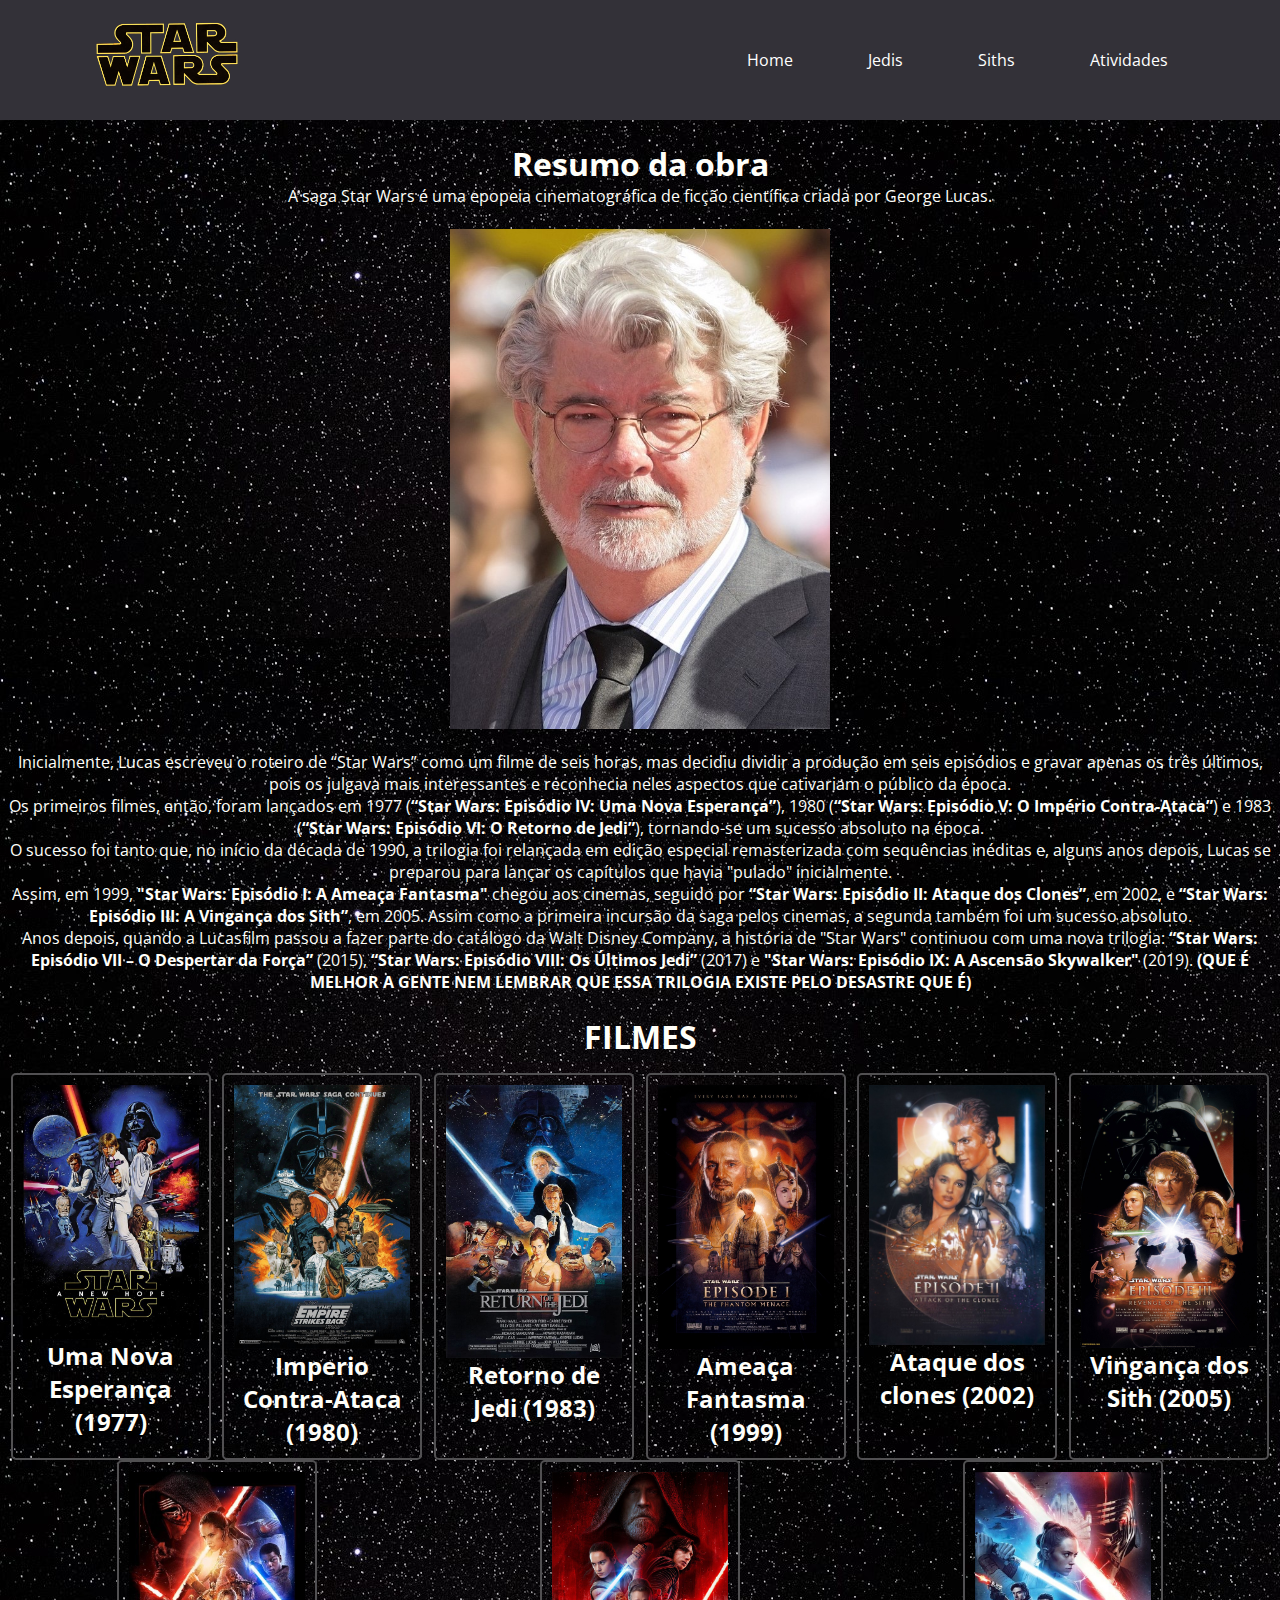
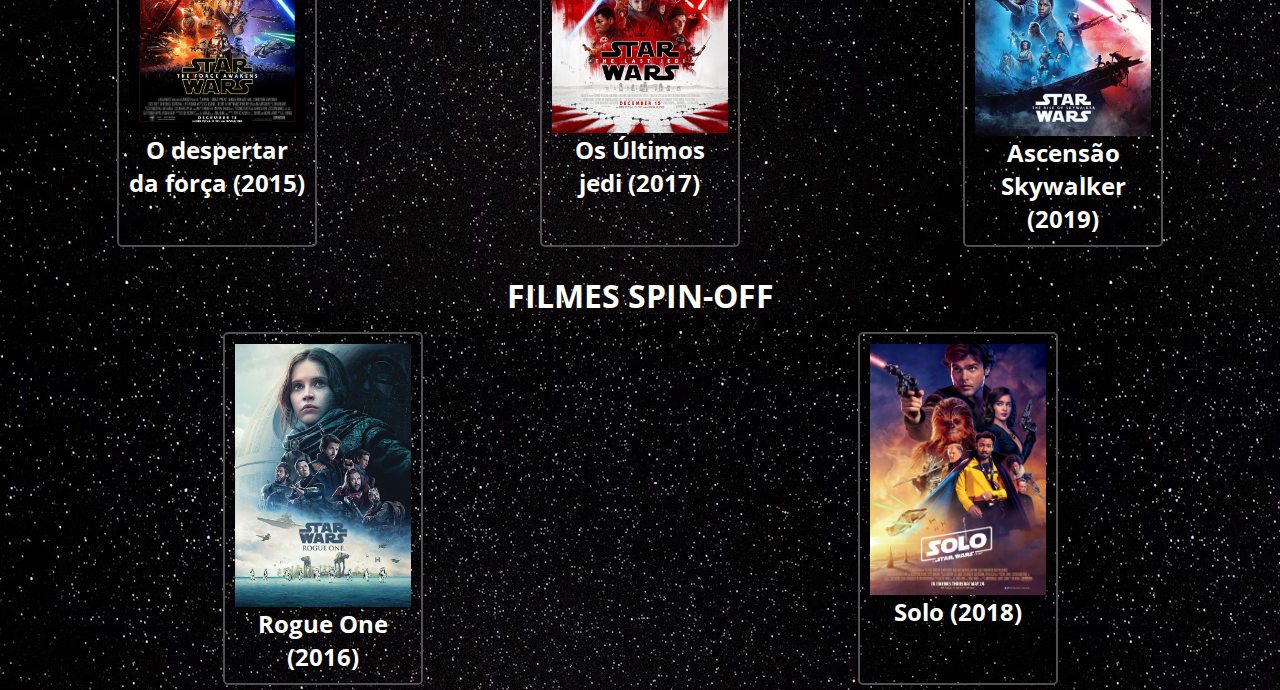
<file: index.html>
<!DOCTYPE html>
<html lang="pt">
    <head>
        <!--Cabeçalho, onde ficam as configurações da pagina-->
        <meta charset="UTF-8">
        <meta name="viewport" content="width=device-width, initial-scale=1.0">
        <link rel="stylesheet" href="style.css">
        <title>Star Wars</title>

        <link rel="shortcurt icon" href="../Web ifba/imagens/favicon.ico" type="imagens/favicon.ico">
    </head>
    <body>
        
        <!--Criando lista para fazer um menu-->
        <header>
            <img src="./imagens/Star Wars logo.png" alt="logo" width="150px">

            <nav id="menu">
                <ul>
                    <li> <a href="./index.html"> Home </a></li>
                    <li> <a href="./jedis.html"> Jedis </a></li>
                    <li> <a href="./siths.html"> Siths </a></li>
                    <li> <a href="./atividade.html"> Atividades </a></li>
                </ul>
            </nav>
        </header>

        <!--Informações basicas sobre o projeto-->
        <br>

        <!--Começar a pagina falando sobre a serie em si-->
        <h1>Resumo da obra</h1>
        <p>A saga Star Wars é uma epopeia cinematográfica de ficção científica criada por George Lucas.</p>
        <br>
        
        <picture>
            <source media="(max-width: 1050px)" srcset="./imagens/George LUCAS.jpg" type="image/jpg">
            <img src="./imagens/George Lucas.jpg" alt="George Lucas">
        </picture>

        <br>

        <p>Inicialmente, Lucas escreveu o roteiro de “Star Wars” como um filme de seis horas, mas decidiu dividir a produção em seis episódios e gravar apenas os três últimos, pois os julgava mais interessantes e reconhecia neles aspectos que cativariam o público da época.
            <br>
            Os primeiros filmes, então, foram lançados em 1977 (<strong>“Star Wars: Episódio IV: Uma Nova Esperança”</strong>), 1980 (<strong>“Star Wars: Episódio V: O Império Contra-Ataca”</strong>) e 1983 (<strong>“Star Wars: Episódio VI: O Retorno de Jedi”</strong>), tornando-se um sucesso absoluto na época.
            <br>
            O sucesso foi tanto que, no início da década de 1990, a trilogia foi relançada em edição especial remasterizada com sequências inéditas e, alguns anos depois, Lucas se preparou para lançar os capítulos que havia "pulado" inicialmente.
            <br>
            Assim, em 1999, <strong>"Star Wars: Episódio I: A Ameaça Fantasma"</strong> chegou aos cinemas, seguido por <strong>“Star Wars: Episódio II: Ataque dos Clones”</strong>, em 2002, e <strong>“Star Wars: Episódio III: A Vingança dos Sith”</strong>, em 2005. Assim como a primeira incursão da saga pelos cinemas, a segunda também foi um sucesso absoluto.
            <br>
            Anos depois, quando a Lucasfilm passou a fazer parte do catálogo da Walt Disney Company, a história de "Star Wars" continuou com uma nova trilogia: <strong>“Star Wars: Episódio VII – O Despertar da Força”</strong> (2015), <strong>“Star Wars: Episódio VIII: Os Últimos Jedi”</strong> (2017) e <strong>"Star Wars: Episódio IX: A Ascensão Skywalker"</strong> (2019). <strong>(QUE É MELHOR A GENTE NEM LEMBRAR QUE ESSA TRILOGIA EXISTE PELO DESASTRE QUE É)</strong> </p>
            
    
        <!--
        <iframe width="560" height="315" src="https://www.youtube.com/embed/5hfRjN3txdM?si=yuNaMUc_rWBqHgYP" title="YouTube video player" frameborder="0" allow="accelerometer; autoplay; clipboard-write; encrypted-media; gyroscope; picture-in-picture; web-share" allowfullscreen></iframe>

        <video width="600" controls autoplay>
            <source src="./videos/you will try.mp4" type="video/mp4">
            <p>INFELIZMENTE O NAVEGADOR NÃO CONSEGUIU CARREGAR O VIDEO</p>
        </video>
        -->
        <br>
        <h1> FILMES </h1>
        <div class="catalogo">
            <div class="item">
                <picture>
                    <source media="(max-width: 1050px)" srcset="./imagens/a new hope.jpg" type="image/jpg">
                    <a href="https://letterboxd.com/film/star-wars/" target="_blank"><img src="./imagens/Posters/a new hope.jpg" alt="a new hope"></a>
                </picture>
                <h2>Uma Nova Esperança (1977)</h2>
            </div>
            <div class="item">
                <picture>
                    <source media="(max-width: 1050px)" srcset="./imagens/empire strikes back.jpg" type="image/jpg">
                    <a href="https://letterboxd.com/film/the-empire-strikes-back/" target="_blank"><img src="./imagens/Posters/empire strikes back.jpg" alt="empire strikes back"></a>
                </picture>
                <h2>Imperio Contra-Ataca (1980)</h2>
            </div>
            <div class="item">
                <picture>
                    <source media="(max-width: 1050px)" srcset="./imagens/return of the jedi.jpg" type="image/jpg">
                    <a href="https://letterboxd.com/film/return-of-the-jedi/" target="_blank"><img src="./imagens/Posters/return of the jedi.jpg" alt="return of the jedi"></a>
                </picture>
                <h2>Retorno de Jedi (1983)</h2>
            </div>
            <div class="item">
                <picture>
                    <source media="(max-width: 1050px)" srcset="./imagens/phantom menance.jpg" type="image/jpg">
                    <a href="https://letterboxd.com/film/star-wars-episode-i-the-phantom-menace/" target="_blank"><img src="./imagens/Posters/phantom menance.jpg" alt="phantom menance"></a>
                </picture>
                <h2>Ameaça Fantasma (1999)</h2>
            </div>
            <div class="item">
                <picture>
                    <source media="(max-width: 1050px)" srcset="./imagens/attack of the clones.jpg" type="image/jpg">
                    <a href="https://letterboxd.com/film/star-wars-episode-ii-attack-of-the-clones/" target="_blank"><img src="./imagens/Posters/attack of the clones.jpg" alt="attack of the clones"></a>
                </picture>
                <h2>Ataque dos clones (2002)</h2>
            </div>
            <div class="item">
                <picture>
                    <source media="(max-width: 1050px)" srcset="./imagens/revenge of the siths.jpg" type="image/jpg">
                    <a href="https://letterboxd.com/film/star-wars-episode-iii-revenge-of-the-sith/" target="_blank"><img src="./imagens/Posters/revenge of the siths.jpg" alt="revenge of the siths"></a>
                </picture>
                <h2>Vingança dos Sith (2005)</h2>
            </div>
            <div class="item">
                <picture>
                    <source media="(max-width: 1050px)" srcset="./imagens/the force awakens.jpg" type="image/jpg">
                    <a href="https://letterboxd.com/film/star-wars-the-force-awakens/" target="_blank"><img src="./imagens/Posters/the force awakens.jpg" alt="the force awakens"></a>
                </picture>
                <h2>O despertar da força (2015)</h2>
            </div>
            <div class="item">
                <picture>
                    <source media="(max-width: 1050px)" srcset="./imagens/the last jedi.jpg" type="image/jpg">
                    <a href="https://letterboxd.com/film/star-wars-the-last-jedi/" target="_blank"><img src="./imagens/Posters/the last jedi.jpg" alt="the last jedi"></a>
                </picture>
                <h2>Os Últimos jedi (2017)</h2>
            </div>
            <div class="item">
                <picture>
                    <source media="(max-width: 1050px)" srcset="./imagens/the rise of skywalker.jpg" type="image/jpg">
                    <a href="https://letterboxd.com/film/star-wars-the-rise-of-skywalker/" target="_blank"><img src="./imagens/Posters/the rise of skywalker.jpg" alt="the rise of skywalker"></a>
                </picture>
                <h2>Ascensão Skywalker (2019)</h2>
            </div>
        </div>
        <br>
        <h1> FILMES SPIN-OFF</h1>
        <div class="catalogo">
            <div class="item">
                <picture>
                    <source media="(max-width: 1050px)" srcset="./imagens/rogue one.jpg" type="image/jpg">
                    <a href="https://letterboxd.com/film/rogue-one-a-star-wars-story/" target="_blank"><img src="./imagens/Posters/rogue one.jpg" alt="rogue one"></a>
                </picture>
                <h2>Rogue One (2016)</h2>
            </div>
            <div class="item">
                <picture>
                    <source media="(max-width: 1050px)" srcset="./imagens/solo.jpg" type="image/jpg">
                    <a href="https://letterboxd.com/film/solo-a-star-wars-story/" target="_blank"><img src="./imagens/Posters/solo.jpg" alt="solo"></a>
                </picture>
                <h2>Solo (2018)</h2>
            </div>
        </div>
    </body>
</html>
</file>
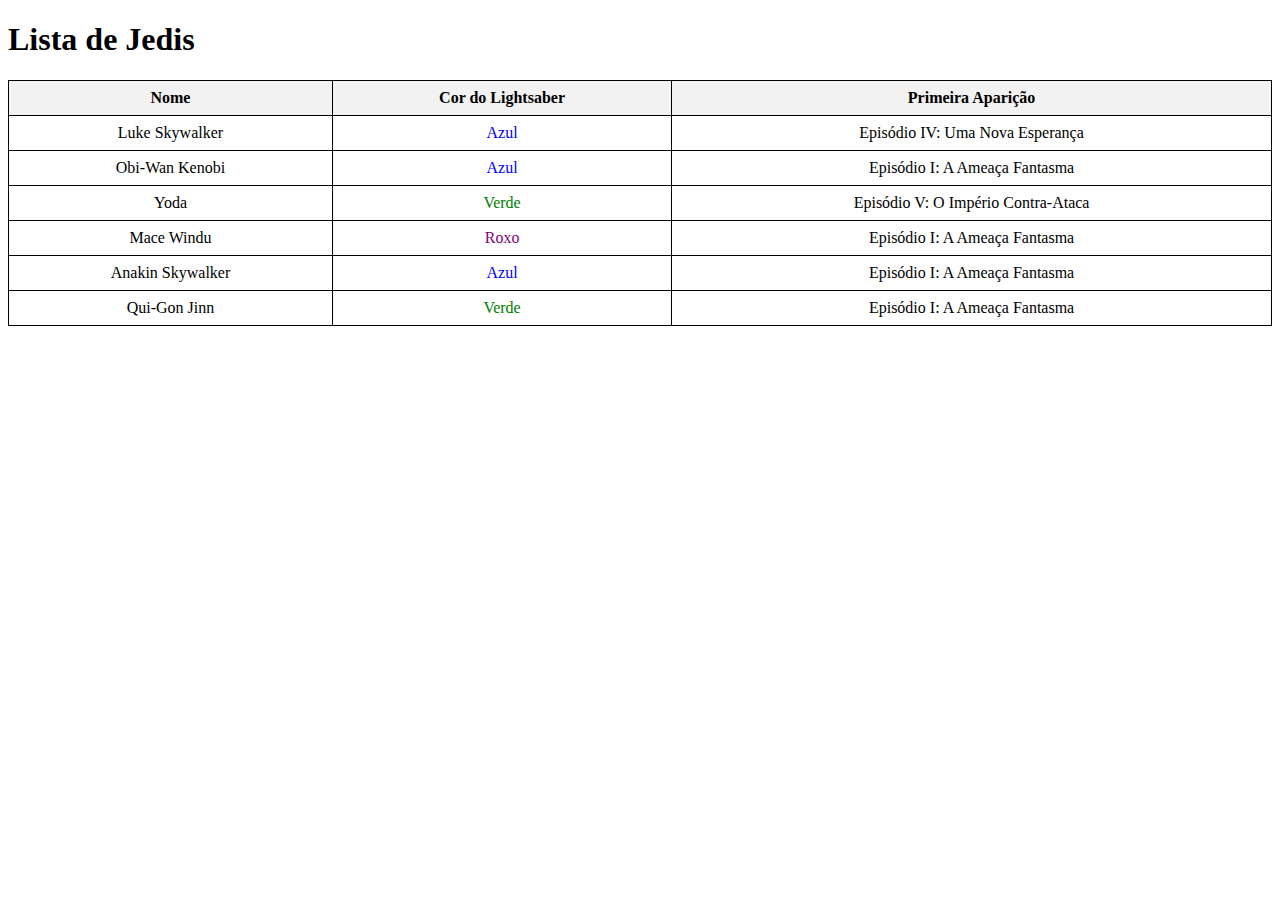
<file: atividade.html>
<!DOCTYPE html>
<html lang="pt">
<head>
    <meta charset="UTF-8">
    <meta name="viewport" content="width=device-width, initial-scale=1.0">
    <title>Rascunho</title>
    <link rel="stylesheet" href="atividade.css">

    <link rel="shortcurt icon" href="../Web ifba/imagens/favicon.ico" type="imagens/favicon.ico">
</head>
<body>

    <h1>Lista de Jedis</h1>
    <table>
        <thead>
            <tr>
                <th>Nome</th>
                <th>Cor do Lightsaber</th>
                <th>Primeira Aparição</th>
            </tr>
        </thead>
        <tbody>
            <tr>
                <td>Luke Skywalker</td>
                <td class="blue">Azul</td>
                <td>Episódio IV: Uma Nova Esperança</td>
            </tr>
            <tr>
                <td>Obi-Wan Kenobi</td>
                <td class="blue">Azul</td>
                <td>Episódio I: A Ameaça Fantasma</td>
            </tr>
            <tr>
                <td>Yoda</td>
                <td class="green">Verde</td>
                <td>Episódio V: O Império Contra-Ataca</td>
            </tr>
            <tr>
                <td>Mace Windu</td>
                <td class="purple">Roxo</td>
                <td>Episódio I: A Ameaça Fantasma</td>
            </tr>
            <tr>
                <td>Anakin Skywalker</td>
                <td class="blue">Azul</td>
                <td>Episódio I: A Ameaça Fantasma</td>
            </tr>
            <tr>
                <td>Qui-Gon Jinn</td>
                <td class="green">Verde</td>
                <td>Episódio I: A Ameaça Fantasma</td>
            </tr>
        </tbody>
    </table>

</body>
</html>
</file>
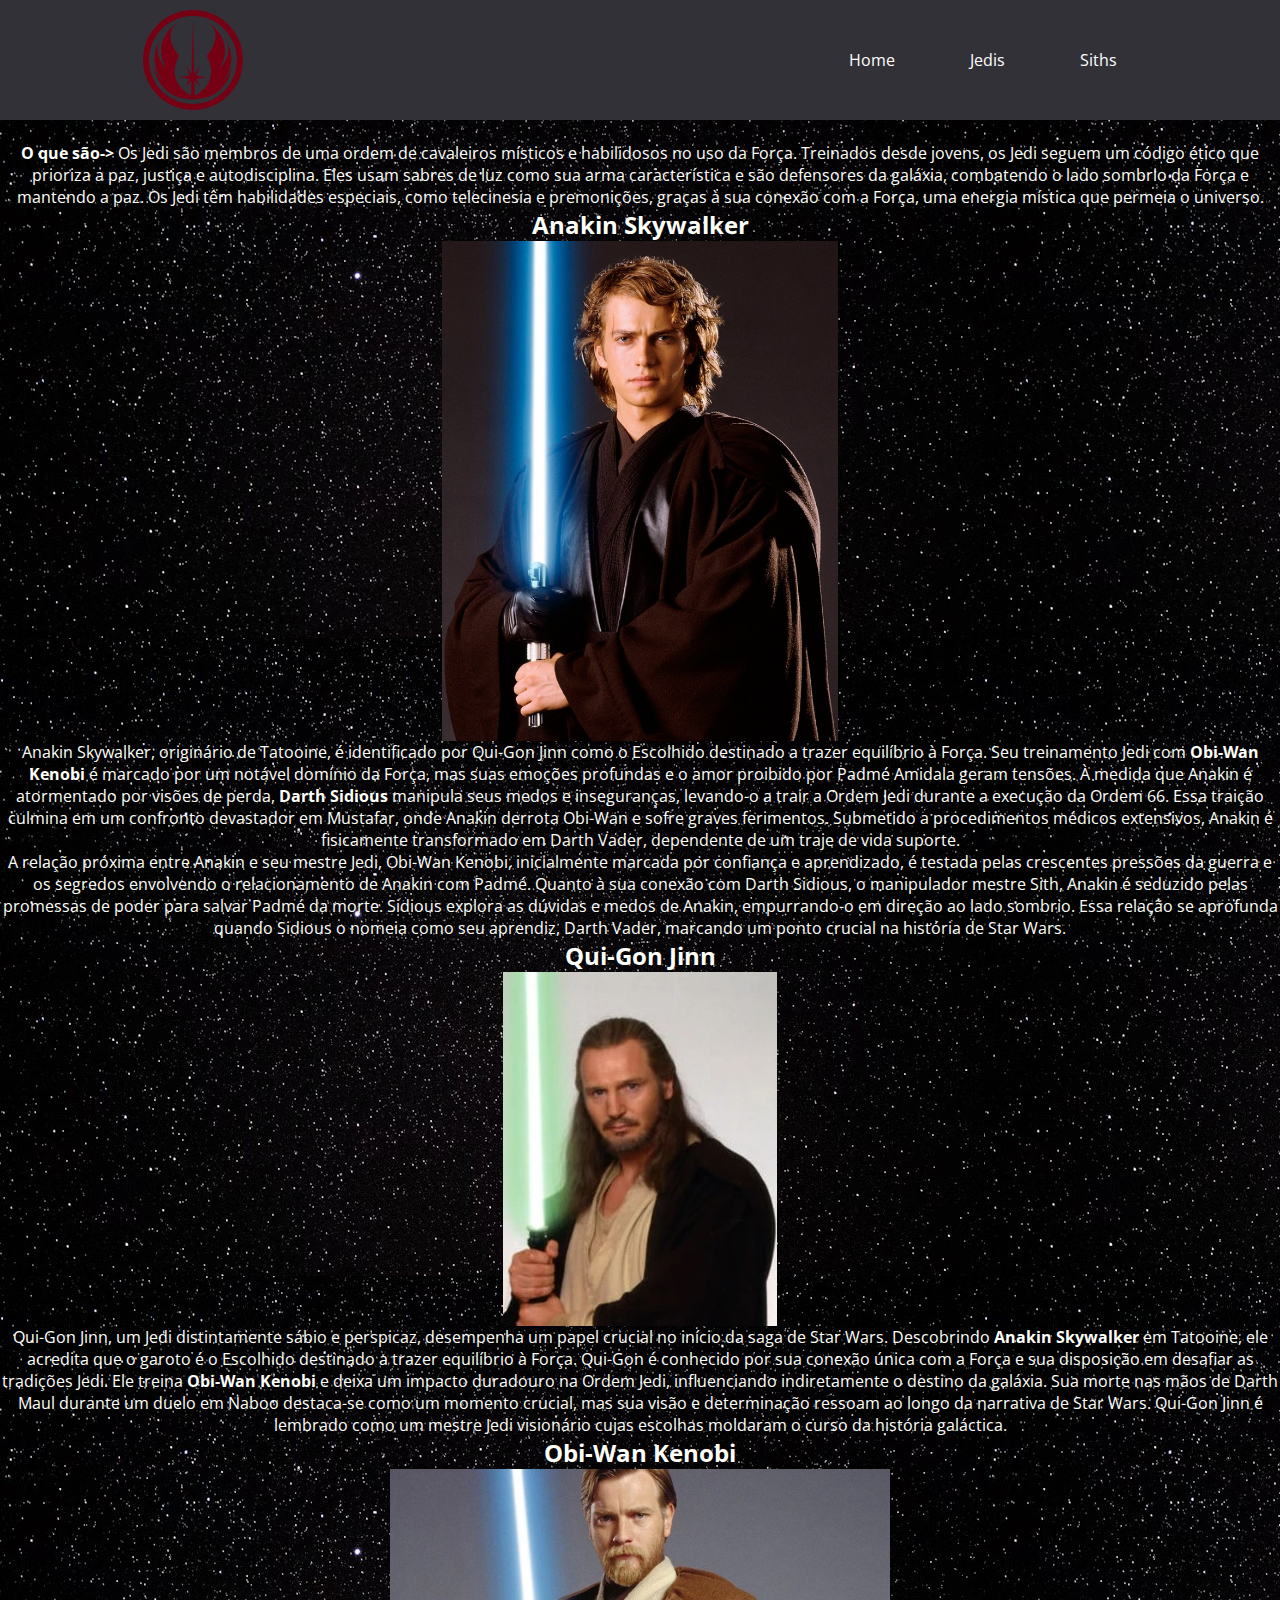
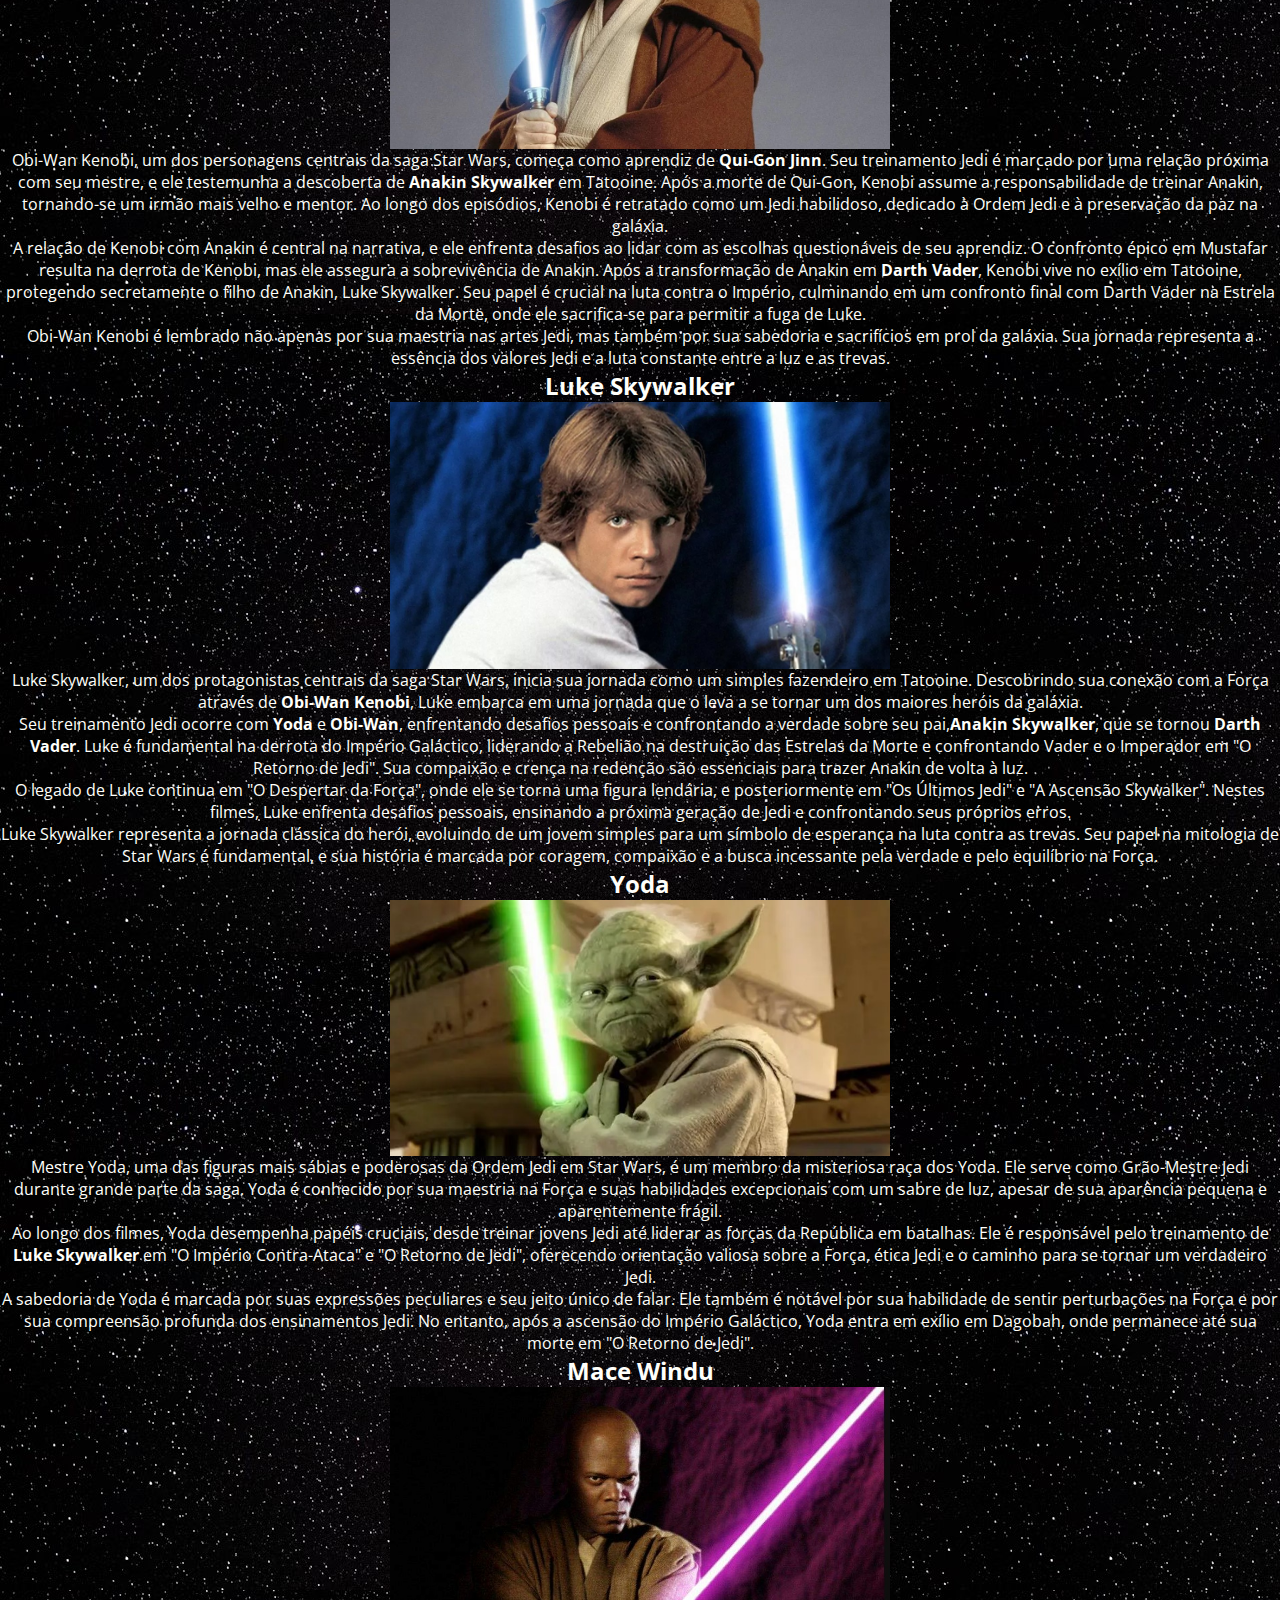
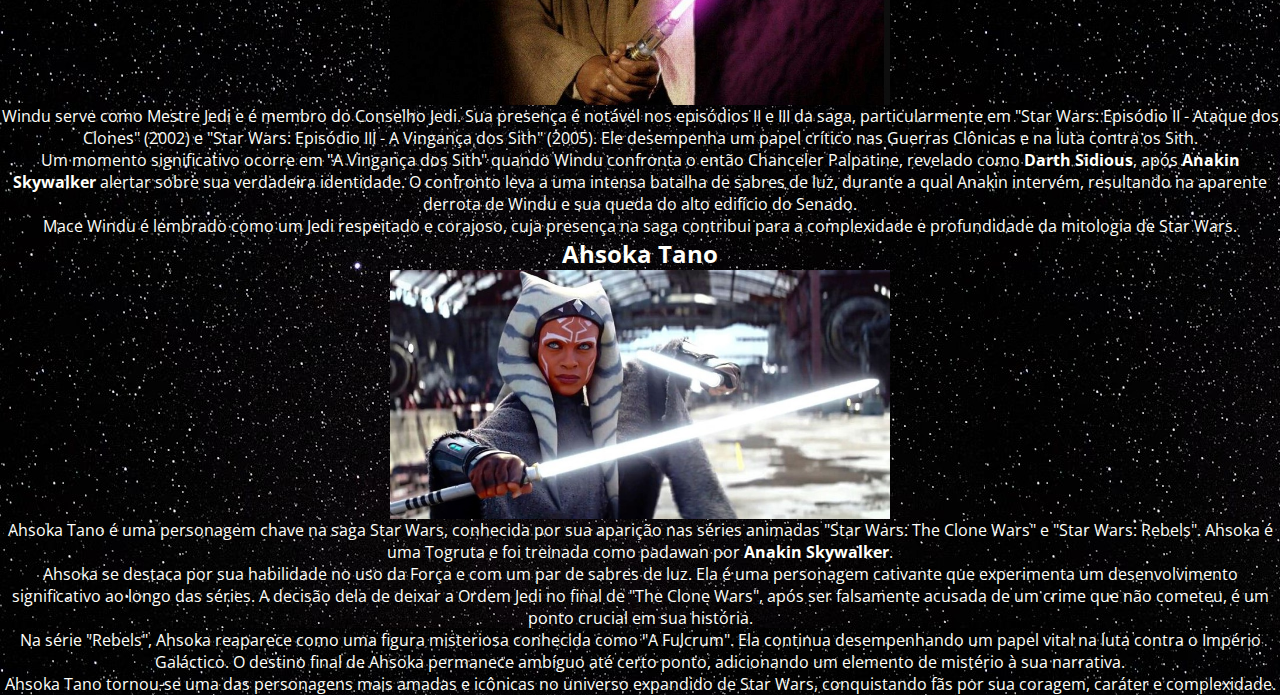
<file: jedis.html>
<!DOCTYPE html>
<html lang="pt">
    <head>
        <!--Cabeçalho, onde ficam as configurações da pagina-->
        <meta charset="UTF-8">
        <meta name="viewport" content="width=device-width, initial-scale=1.0">
        <link rel="stylesheet" href="style.css">
        <title>Jedis</title>

        <link rel="shortcurt icon" href="../Web ifba/imagens/favicon.ico" type="imagens/favicon.ico">
    </head>
    <body>


        <!--Criando lista para fazer um menu-->
        <header>
            <img src="./imagens/Jedi logo.png" alt="logo" width="100px">

            <nav id="menu">
                <ul>
                    <li> <a href="./index.html"> Home </a></li>
                    <li> <a href="./jedis.html"> Jedis </a></li>
                    <li> <a href="./siths.html"> Siths </a></li>
                </ul>
            </nav>
        </header>

        <br>
        <p><strong>O que são-></strong> Os Jedi são membros de uma ordem de cavaleiros místicos e habilidosos no uso da Força. Treinados desde jovens, os Jedi seguem um código ético que prioriza a paz, 
            justiça e autodisciplina. Eles usam sabres de luz como sua arma característica e são defensores da galáxia, combatendo o lado sombrio da Força e mantendo a paz. 
            Os Jedi têm habilidades especiais, como telecinesia e premonições, graças à sua conexão com a Força, uma energia mística que permeia o universo.</p>
        
        <h2>Anakin Skywalker</h2>
        
        <picture>
            <source media="(max-width: 1050px)" srcset="./imagens/anakin.jpg" type="image/jpg">
            <img src="./imagens/anakin.jpg" alt="anakin skywalker">
        </picture>

        <p>Anakin Skywalker, originário de Tatooine, é identificado por Qui-Gon Jinn como o Escolhido destinado a trazer equilíbrio à Força. 
            Seu treinamento Jedi com <strong>Obi-Wan Kenobi</strong> é marcado por um notável domínio da Força, mas suas emoções profundas e o amor proibido 
            por Padmé Amidala geram tensões. À medida que Anakin é atormentado por visões de perda, <strong>Darth Sidious</strong> manipula seus medos e inseguranças, 
            levando-o a trair a Ordem Jedi durante a execução da Ordem 66. Essa traição culmina em um confronto devastador em Mustafar, onde Anakin 
            derrota Obi-Wan e sofre graves ferimentos. Submetido a procedimentos médicos extensivos, Anakin é fisicamente transformado em Darth Vader, 
            dependente de um traje de vida suporte.
            <br>
            A relação próxima entre Anakin e seu mestre Jedi, Obi-Wan Kenobi, inicialmente marcada por confiança e aprendizado, é testada pelas crescentes 
            pressões da guerra e os segredos envolvendo o relacionamento de Anakin com Padmé. Quanto à sua conexão com Darth Sidious, o manipulador mestre 
            Sith, Anakin é seduzido pelas promessas de poder para salvar Padmé da morte. Sidious explora as dúvidas e medos de Anakin, empurrando-o em direção 
            ao lado sombrio. Essa relação se aprofunda quando Sidious o nomeia como seu aprendiz, Darth Vader, marcando um ponto crucial na história de Star Wars. </p>
        
        <h2>Qui-Gon Jinn</h2>
        
        <picture>
            <source media="(max-width: 1050px)" srcset="./imagens/Qin Gon.jpg" type="image/jpg">
            <img src="./imagens/Qin Gon.jpg" alt="Qin-Gon Jinn">
        </picture>

        <p>Qui-Gon Jinn, um Jedi distintamente sábio e perspicaz, desempenha um papel crucial no início da saga de Star Wars. Descobrindo <strong>Anakin Skywalker</strong> em Tatooine, 
            ele acredita que o garoto é o Escolhido destinado a trazer equilíbrio à Força. Qui-Gon é conhecido por sua conexão única com a Força e sua disposição em desafiar 
            as tradições Jedi. Ele treina <strong>Obi-Wan Kenobi</strong> e deixa um impacto duradouro na Ordem Jedi, influenciando indiretamente o destino da galáxia. Sua morte nas mãos de 
            Darth Maul durante um duelo em Naboo destaca-se como um momento crucial, mas sua visão e determinação ressoam ao longo da narrativa de Star Wars. Qui-Gon Jinn é 
            lembrado como um mestre Jedi visionário cujas escolhas moldaram o curso da história galáctica.</p>
        
        <h2>Obi-Wan Kenobi</h2>

        <picture>
            <source media="(max-width: 1050px)" srcset="./imagens/Obi Wan.jpg" type="image/jpg">
            <img src="./imagens/Obi Wan.jpg" alt="Obi-Wan Kenobi">
        </picture>

        <p>Obi-Wan Kenobi, um dos personagens centrais da saga Star Wars, começa como aprendiz de <Strong>Qui-Gon Jinn</Strong>. Seu treinamento Jedi é marcado por uma relação próxima com 
            seu mestre, e ele testemunha a descoberta de <strong>Anakin Skywalker</strong> em Tatooine. Após a morte de Qui-Gon, Kenobi assume a responsabilidade de treinar Anakin, tornando-se 
            um irmão mais velho e mentor. Ao longo dos episódios, Kenobi é retratado como um Jedi habilidoso, dedicado à Ordem Jedi e à preservação da paz na galáxia.
            <br>
            A relação de Kenobi com Anakin é central na narrativa, e ele enfrenta desafios ao lidar com as escolhas questionáveis de seu aprendiz. O confronto épico em 
            Mustafar resulta na derrota de Kenobi, mas ele assegura a sobrevivência de Anakin. Após a transformação de Anakin em <strong>Darth Vader</strong>, Kenobi vive no exílio em 
            Tatooine, protegendo secretamente o filho de Anakin, Luke Skywalker. Seu papel é crucial na luta contra o Império, culminando em um confronto final com Darth Vader 
            na Estrela da Morte, onde ele sacrifica-se para permitir a fuga de Luke.
            <br>
            Obi-Wan Kenobi é lembrado não apenas por sua maestria nas artes Jedi, mas também por sua sabedoria e sacrifícios em prol da galáxia. Sua jornada representa a 
            essência dos valores Jedi e a luta constante entre a luz e as trevas.</p>
        
        <h2>Luke Skywalker</h2>

        <picture>
            <source media="(max-width: 1050px)" srcset="./imagens/Luke.jpg" type="image/jpg">
            <img src="./imagens/Luke.jpg" alt="Luke Skywalker">
        </picture>

        <p>Luke Skywalker, um dos protagonistas centrais da saga Star Wars, inicia sua jornada como um simples fazendeiro em Tatooine. Descobrindo sua conexão com a Força 
            através de <strong>Obi-Wan Kenobi</strong>, Luke embarca em uma jornada que o leva a se tornar um dos maiores heróis da galáxia.
            <br>
            Seu treinamento Jedi ocorre com <strong>Yoda</strong> e <strong>Obi-Wan</strong>, enfrentando desafios pessoais e confrontando a verdade sobre seu pai,<strong>Anakin Skywalker</strong>, que se tornou <strong>Darth Vader</strong>. 
            Luke é fundamental na derrota do Império Galáctico, liderando a Rebelião na destruição das Estrelas da Morte e confrontando Vader e o Imperador em "O Retorno de Jedi". 
            Sua compaixão e crença na redenção são essenciais para trazer Anakin de volta à luz.
            <br>
            O legado de Luke continua em "O Despertar da Força", onde ele se torna uma figura lendária, e posteriormente em "Os Últimos Jedi" e "A Ascensão Skywalker". 
            Nestes filmes, Luke enfrenta desafios pessoais, ensinando a próxima geração de Jedi e confrontando seus próprios erros.
            <br>
            Luke Skywalker representa a jornada clássica do herói, evoluindo de um jovem simples para um símbolo de esperança na luta contra as trevas. Seu papel na mitologia 
            de Star Wars é fundamental, e sua história é marcada por coragem, compaixão e a busca incessante pela verdade e pelo equilíbrio na Força.</p>

        <h2>Yoda</h2>

        <picture>
            <source media="(max-width: 1050px)" srcset="./imagens/Yoda.jpg" type="image/jpg">
            <img src="./imagens/Yoda.jpg" alt="Mestre Yoda">
        </picture>

        <p>Mestre Yoda, uma das figuras mais sábias e poderosas da Ordem Jedi em Star Wars, é um membro da misteriosa raça dos Yoda. Ele serve como Grão-Mestre Jedi durante 
            grande parte da saga. Yoda é conhecido por sua maestria na Força e suas habilidades excepcionais com um sabre de luz, apesar de sua aparência pequena e aparentemente 
            frágil.
            <br>
            Ao longo dos filmes, Yoda desempenha papéis cruciais, desde treinar jovens Jedi até liderar as forças da República em batalhas. Ele é responsável pelo treinamento 
            de <strong>Luke Skywalker</strong> em "O Império Contra-Ataca" e "O Retorno de Jedi", oferecendo orientação valiosa sobre a Força, ética Jedi e o caminho para se tornar um verdadeiro 
            Jedi.
            <br>
            A sabedoria de Yoda é marcada por suas expressões peculiares e seu jeito único de falar. Ele também é notável por sua habilidade de sentir perturbações na Força e 
            por sua compreensão profunda dos ensinamentos Jedi. No entanto, após a ascensão do Império Galáctico, Yoda entra em exílio em Dagobah, onde permanece até sua morte 
            em "O Retorno de Jedi".</p>

        <h2>Mace Windu</h2>

        <picture>
            <source media="(max-width: 1050px)" srcset="./imagens/Mace Windu.jpg" type="image/jpg">
            <img src="./imagens/Mace Windu.jpg" alt="Mace Windu">
        </picture>
    
        <p>Windu serve como Mestre Jedi e é membro do Conselho Jedi. Sua presença é notável nos episódios II e III da saga, particularmente em "Star Wars: Episódio II - Ataque 
            dos Clones" (2002) e "Star Wars: Episódio III - A Vingança dos Sith" (2005). Ele desempenha um papel crítico nas Guerras Clônicas e na luta contra os Sith.
            <br>
            Um momento significativo ocorre em "A Vingança dos Sith" quando Windu confronta o então Chanceler Palpatine, revelado como <strong>Darth Sidious</strong>, após 
            <strong>Anakin Skywalker</strong> alertar sobre sua verdadeira identidade. O confronto leva a uma intensa batalha de sabres de luz, durante a qual Anakin intervém, 
            resultando na aparente derrota de Windu e sua queda do alto edifício do Senado.
            <br>
            Mace Windu é lembrado como um Jedi respeitado e corajoso, cuja presença na saga contribui para a complexidade e profundidade da mitologia de Star Wars.</p>

        <h2>Ahsoka Tano</h2>

        <picture>
            <source media="(max-width: 1050px)" srcset="./imagens/Ahsoka.jpg" type="image/jpg">
            <img src="./imagens/Ahsoka.jpg" alt="Ahsoka">
        </picture>
        
        <p>Ahsoka Tano é uma personagem chave na saga Star Wars, conhecida por sua aparição nas séries animadas "Star Wars: The Clone Wars" e "Star Wars: Rebels".  Ahsoka é uma Togruta e foi treinada como padawan por <strong>Anakin Skywalker</strong>.
            <br>
            Ahsoka se destaca por sua habilidade no uso da Força e com um par de sabres de luz. Ela é uma personagem cativante que experimenta um desenvolvimento significativo ao longo das séries. A decisão dela de deixar a Ordem Jedi no final de "The Clone Wars", após ser falsamente acusada de um crime que não cometeu, é um ponto crucial em sua história.
            <br>
            Na série "Rebels", Ahsoka reaparece como uma figura misteriosa conhecida como "A Fulcrum". Ela continua desempenhando um papel vital na luta contra o Império Galáctico. O destino final de Ahsoka permanece ambíguo até certo ponto, adicionando um elemento de mistério à sua narrativa.
            <br>
            Ahsoka Tano tornou-se uma das personagens mais amadas e icônicas no universo expandido de Star Wars, conquistando fãs por sua coragem, caráter e complexidade.</p>

    </body>
</html>
</file>
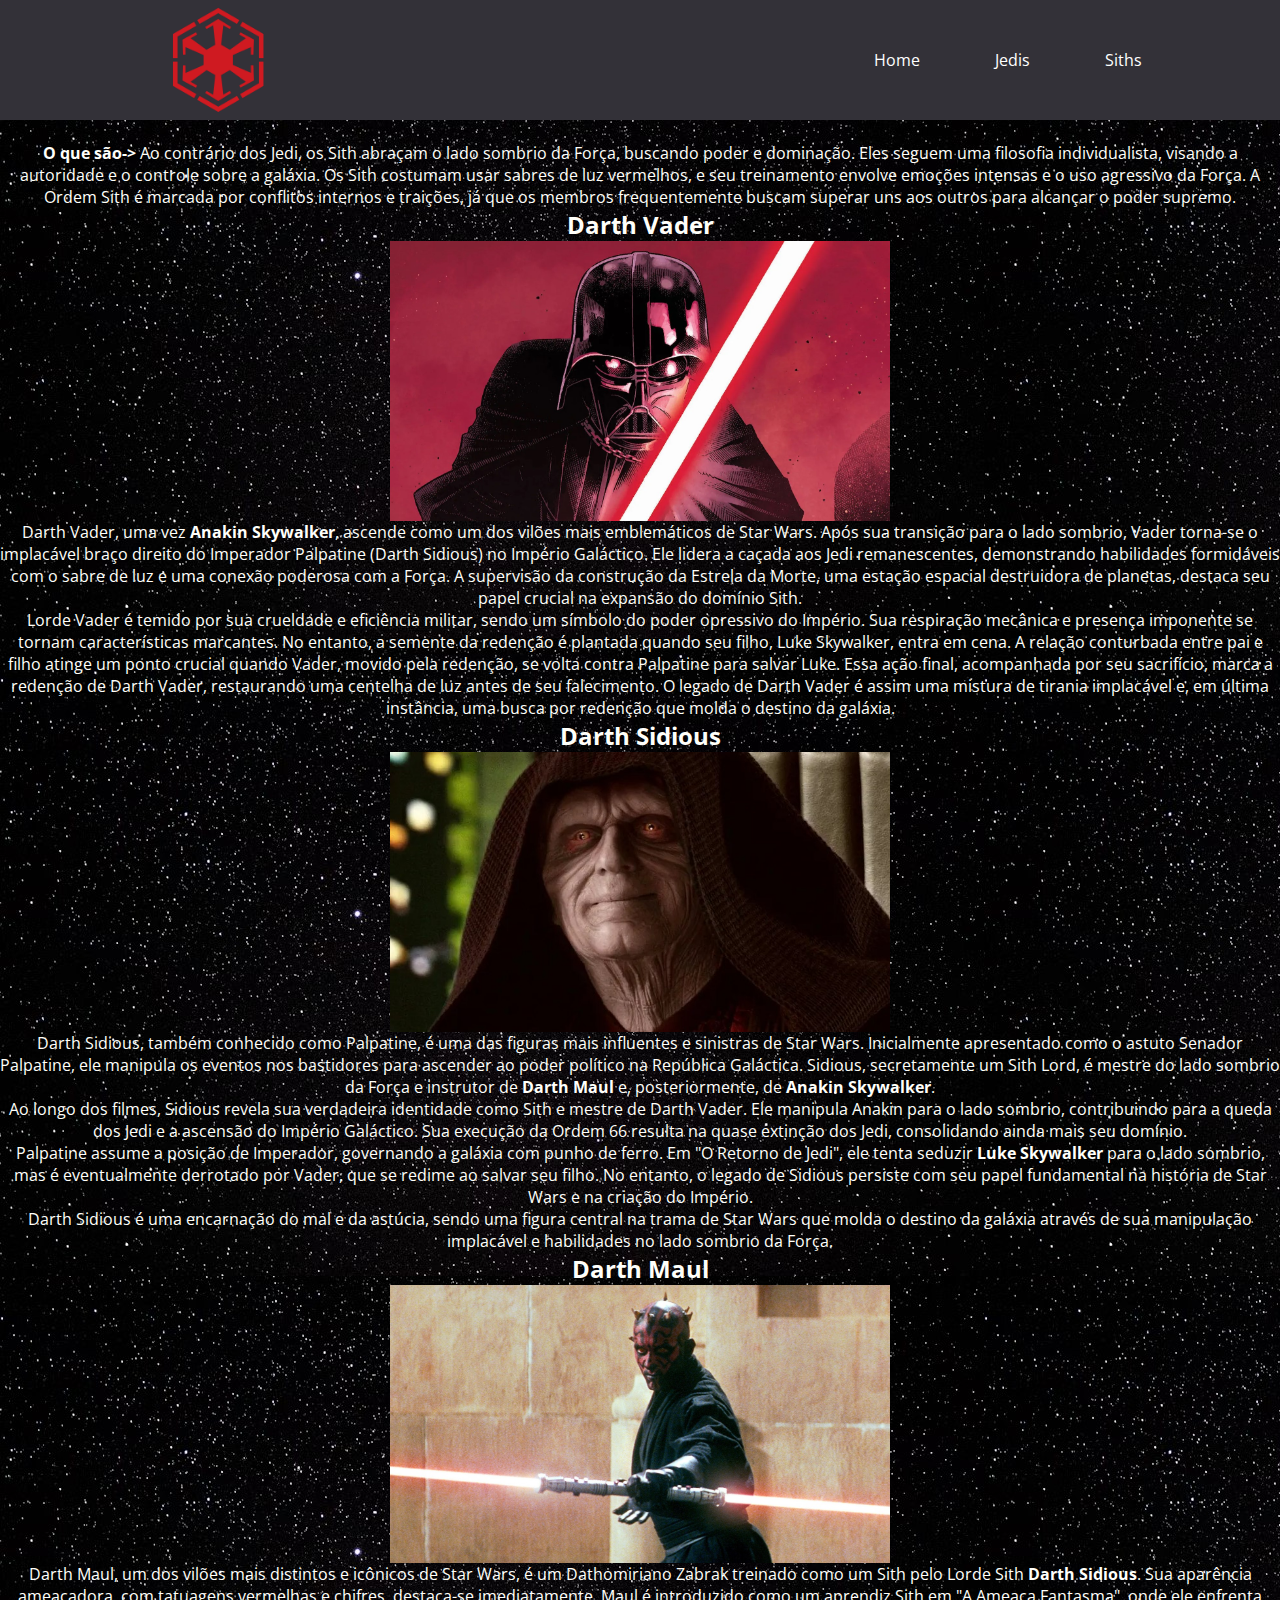
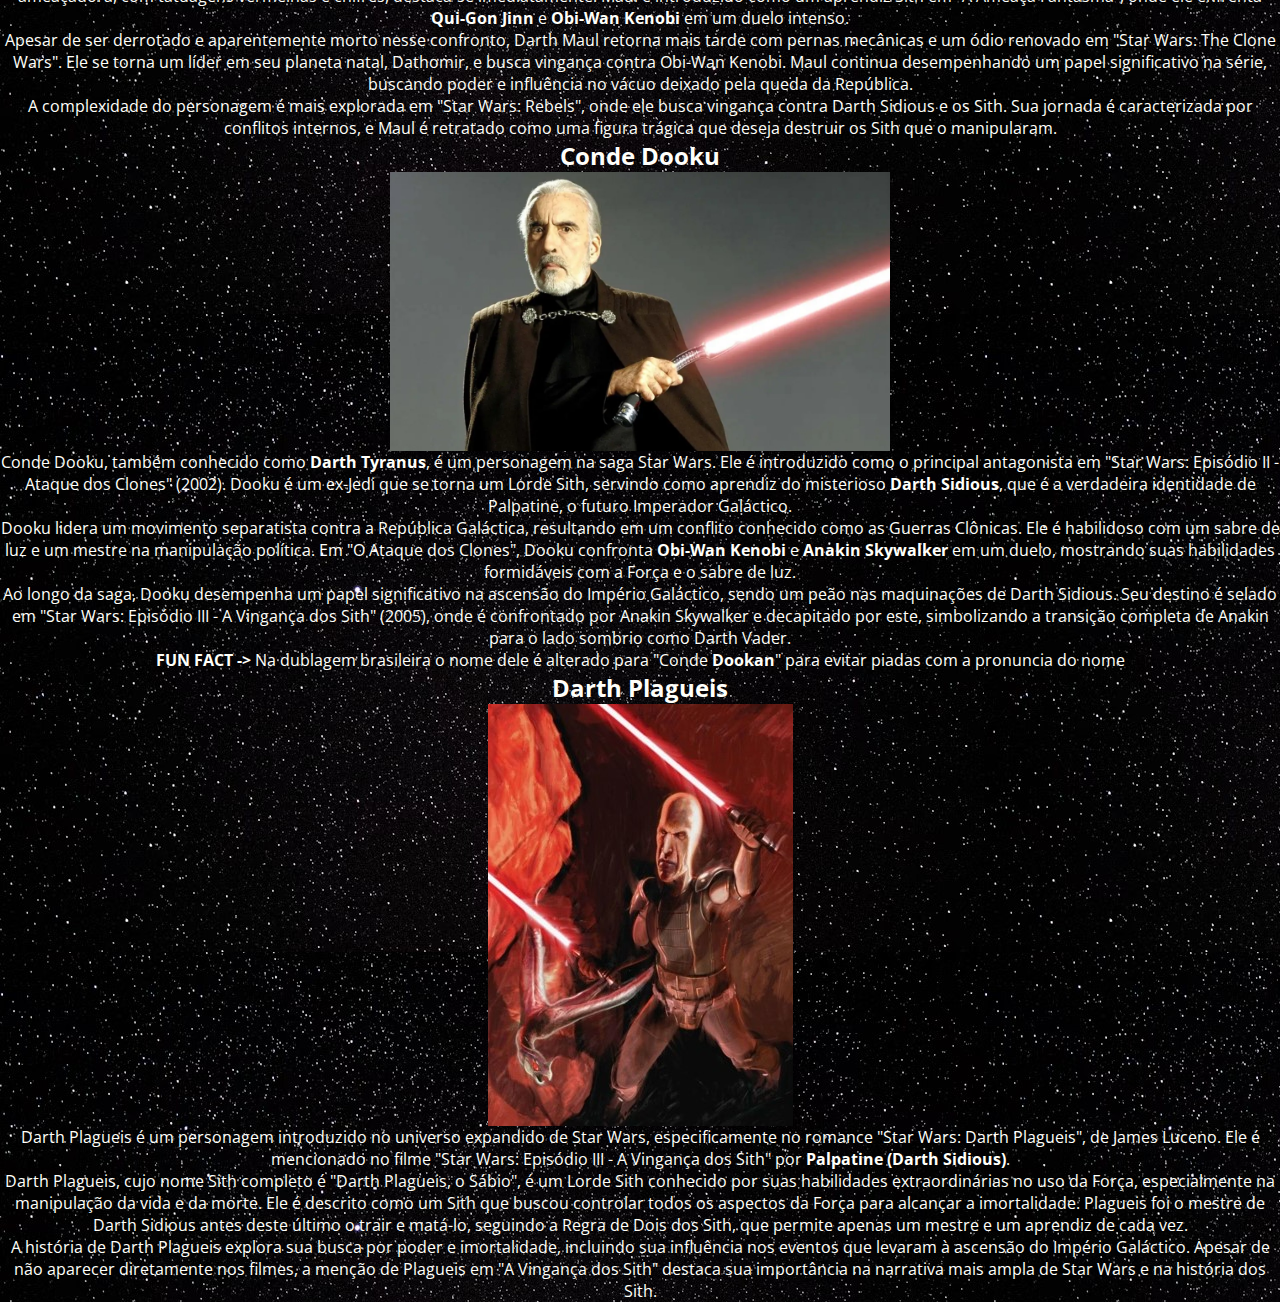
<file: siths.html>
<!DOCTYPE html>
<html lang="pt">
    <head>
        <!--Cabeçalho, onde ficam as configurações da pagina-->
        <meta charset="UTF-8">
        <meta name="viewport" content="width=device-width, initial-scale=1.0">
        <link rel="stylesheet" href="style.css">
        <title>Siths</title>

        <link rel="shortcurt icon" href="../Web ifba/imagens/favicon.ico" type="imagens/favicon.ico">
    </head>
    <body>

        <!--Criando lista para fazer um menu-->
        <header>
            <img src="./imagens/Sith logo.png" alt="logo" width="200px">

            <nav id="menu">
                <ul>
                    <li> <a href="./index.html"> Home </a></li>
                    <li> <a href="./jedis.html"> Jedis </a></li>
                    <li> <a href="./siths.html"> Siths </a></li>
                </ul>
            </nav>
        </header>
        
        <br>
        <p><strong>O que são-></strong> Ao contrário dos Jedi, os Sith abraçam o lado sombrio da Força, buscando poder e dominação. Eles seguem uma filosofia individualista, 
            visando a autoridade e o controle sobre a galáxia. Os Sith costumam usar sabres de luz vermelhos, e seu treinamento envolve emoções intensas e o uso agressivo da 
            Força. A Ordem Sith é marcada por conflitos internos e traições, já que os membros frequentemente buscam superar uns aos outros para alcançar o poder supremo.</p>

        <h2>Darth Vader</h2>

        <picture>
            <source media="(max-width: 1050px)" srcset="./imagens/Darth Vader.jpg" type="image/jpg">
            <img src="./imagens/Darth Vader.jpg" alt="Darth Vader">
        </picture>

        <p>
            Darth Vader, uma vez <strong>Anakin Skywalker</strong>, ascende como um dos vilões mais emblemáticos de Star Wars. Após sua transição para o lado sombrio, Vader torna-se 
            o implacável braço direito do Imperador Palpatine (Darth Sidious) no Império Galáctico. Ele lidera a caçada aos Jedi remanescentes, demonstrando habilidades 
            formidáveis com o sabre de luz e uma conexão poderosa com a Força. A supervisão da construção da Estrela da Morte, uma estação espacial destruidora de planetas, 
            destaca seu papel crucial na expansão do domínio Sith.
            <br>
            Lorde Vader é temido por sua crueldade e eficiência militar, sendo um símbolo do poder opressivo do Império. Sua respiração mecânica e presença imponente se 
            tornam características marcantes. No entanto, a semente da redenção é plantada quando seu filho, Luke Skywalker, entra em cena. A relação conturbada entre pai 
            e filho atinge um ponto crucial quando Vader, movido pela redenção, se volta contra Palpatine para salvar Luke. Essa ação final, acompanhada por seu sacrifício, 
            marca a redenção de Darth Vader, restaurando uma centelha de luz antes de seu falecimento. O legado de Darth Vader é assim uma mistura de tirania implacável e, 
            em última instância, uma busca por redenção que molda o destino da galáxia.</p>
        
        <h2>Darth Sidious</h2>

        <picture>
            <source media="(max-width: 1050px)" srcset="./imagens/Darth Sidious.jpg" type="image/jpg">
            <img src="./imagens/Darth Sidious.jpg" alt="Darth Sidious">
        </picture>

        <p>Darth Sidious, também conhecido como Palpatine, é uma das figuras mais influentes e sinistras de Star Wars. Inicialmente apresentado como o astuto Senador Palpatine, 
            ele manipula os eventos nos bastidores para ascender ao poder político na República Galáctica. Sidious, secretamente um Sith Lord, é mestre do lado sombrio da Força 
            e instrutor de <strong>Darth Maul</strong> e, posteriormente, de <strong>Anakin Skywalker</strong>.
            <br>
            Ao longo dos filmes, Sidious revela sua verdadeira identidade como Sith e mestre de Darth Vader. Ele manipula Anakin para o lado sombrio, contribuindo para a queda 
            dos Jedi e a ascensão do Império Galáctico. Sua execução da Ordem 66 resulta na quase extinção dos Jedi, consolidando ainda mais seu domínio.
            <br>
            Palpatine assume a posição de Imperador, governando a galáxia com punho de ferro. Em "O Retorno de Jedi", ele tenta seduzir <strong>Luke Skywalker</strong> para o lado sombrio, mas 
            é eventualmente derrotado por Vader, que se redime ao salvar seu filho. No entanto, o legado de Sidious persiste com seu papel fundamental na história de Star Wars 
            e na criação do Império.
            <br>
            Darth Sidious é uma encarnação do mal e da astúcia, sendo uma figura central na trama de Star Wars que molda o destino da galáxia através de sua manipulação implacável 
            e habilidades no lado sombrio da Força.</p>

        <h2>Darth Maul</h2>

        <picture>
            <source media="(max-width: 1050px)" srcset="./imagens/Darth Maul.jpg" type="image/jpg">
            <img src="./imagens/Darth Maul.jpg" alt="Darth Maul">
        </picture>

        <p>
            Darth Maul, um dos vilões mais distintos e icônicos de Star Wars, é um Dathomiriano Zabrak treinado como um Sith pelo Lorde Sith <strong>Darth Sidious</strong>. Sua aparência 
            ameaçadora, com tatuagens vermelhas e chifres, destaca-se imediatamente. Maul é introduzido como um aprendiz Sith em "A Ameaça Fantasma", onde ele enfrenta <strong>
            Qui-Gon Jinn</strong> e <strong>Obi-Wan Kenobi</strong> em um duelo intenso.
            <br>
            Apesar de ser derrotado e aparentemente morto nesse confronto, Darth Maul retorna mais tarde com pernas mecânicas e um ódio renovado em "Star Wars: The Clone Wars". 
            Ele se torna um líder em seu planeta natal, Dathomir, e busca vingança contra Obi-Wan Kenobi. Maul continua desempenhando um papel significativo na série, buscando 
            poder e influência no vácuo deixado pela queda da República.
            <br>
            A complexidade do personagem é mais explorada em "Star Wars: Rebels", onde ele busca vingança contra Darth Sidious e os Sith. Sua jornada é caracterizada por conflitos 
            internos, e Maul é retratado como uma figura trágica que deseja destruir os Sith que o manipularam.</p>

        
        <h2>Conde Dooku</h2>

        <picture>
            <source media="(max-width: 1050px)" srcset="./imagens/Conde Dooku.jpg" type="image/jpg">
            <img src="./imagens/Conde Dooku.jpg" alt="Conde Dooku">
        </picture>
    
        <p>Conde Dooku, também conhecido como <strong>Darth Tyranus</strong>, é um personagem na saga Star Wars. Ele é introduzido como o principal antagonista em "Star Wars: Episódio II - 
            Ataque dos Clones" (2002). Dooku é um ex-Jedi que se torna um Lorde Sith, servindo como aprendiz do misterioso <strong>Darth Sidious</strong>, que é a verdadeira identidade de 
            Palpatine, o futuro Imperador Galáctico.
            <br>
            Dooku lidera um movimento separatista contra a República Galáctica, resultando em um conflito conhecido como as Guerras Clônicas. Ele é habilidoso com um sabre 
            de luz e um mestre na manipulação política. Em "O Ataque dos Clones", Dooku confronta <strong>Obi-Wan Kenobi</strong> e <strong>Anakin Skywalker</strong> em um duelo, 
            mostrando suas habilidades formidáveis com a Força e o sabre de luz.
            <br>
            Ao longo da saga, Dooku desempenha um papel significativo na ascensão do Império Galáctico, sendo um peão nas maquinações de Darth Sidious. Seu destino é selado 
            em "Star Wars: Episódio III - A Vingança dos Sith" (2005), onde é confrontado por Anakin Skywalker e decapitado por este, simbolizando a transição completa de 
            Anakin para o lado sombrio como Darth Vader.
            <br>
            <strong>FUN FACT -></strong> Na dublagem brasileira o nome dele é alterado para "Conde <strong>Dookan</strong>" para evitar piadas com a pronuncia do nome</p>

        
        <h2>Darth Plagueis</h2>

        <picture>
            <source media="(max-width: 1050px)" srcset="./imagens/Darth Plagueis.jpg" type="image/jpg">
            <img src="./imagens/Darth Plagueis.jpg" alt="Darth Plagueis">
        </picture>
        
        <p>Darth Plagueis é um personagem introduzido no universo expandido de Star Wars, especificamente no romance "Star Wars: Darth Plagueis", de James Luceno. Ele é mencionado no filme "Star Wars: Episódio III - A Vingança dos Sith" por <strong>Palpatine (Darth Sidious)</strong>.
            <br>
            Darth Plagueis, cujo nome Sith completo é "Darth Plagueis, o Sábio", é um Lorde Sith conhecido por suas habilidades extraordinárias no uso da Força, especialmente na manipulação da vida e da morte. Ele é descrito como um Sith que buscou controlar todos os aspectos da Força para alcançar a imortalidade. Plagueis foi o mestre de Darth Sidious antes deste último o trair e matá-lo, seguindo a Regra de Dois dos Sith, que permite apenas um mestre e um aprendiz de cada vez.
            <br>
            A história de Darth Plagueis explora sua busca por poder e imortalidade, incluindo sua influência nos eventos que levaram à ascensão do Império Galáctico. Apesar de não aparecer diretamente nos filmes, a menção de Plagueis em "A Vingança dos Sith" destaca sua importância na narrativa mais ampla de Star Wars e na história dos Sith.</p>

    </body>
</html>
</file>
<file: style.css>
@import url('https://fonts.googleapis.com/css2?family=Open+Sans:ital,wght@0,300..800;1,300..800&display=swap');

*{
    margin: 0 auto;
    padding: 0;
    box-sizing: border-box;
    font-family: "Open Sans", 'regular400';

}

body{
    background-image: url(./imagens/space.jpg);
}

title{
    color: #fffffa;
}

p {
    color: #fffffa;
    text-align: center;
}

h1 {
    color: #fffffa;
    text-align: center;
}

h2 {
    color: #fffffa;
    text-align: center;
}

header{
    display: flex;
    background-color: #333138;
    align-items: center;
    gap: 300px;
    height: 120px;
}

#headerjedi img{
    width: "150px";
}

.jedi-logo{
    width: "100px";
}

#menu ul{
    list-style: none;
    list-style-type: none;
    display: flex;
    gap: 35px;
    background-color: #333138;
}


#menu ul li a{
    color: #fff;
    padding: 20px;
    text-decoration: none;
    display: inline-block;
    transition: background .3s;
}

#menu ul li a:hover{
    background-color: #ff312e;
}

#menu ul li img{
    margin-top: 15px;
    width: 100px;
    height: auto;
    display: inline;
}

img{
    display: block;
    margin: auto;
    max-width: 500px;
    max-height: 500px;
}

div.catalogo{
    margin-top: 10px;
    padding: 5px;
    display: flex;
    flex-wrap: wrap;
}

div.item{
    text-align: center;
    padding: 10px;
    width: 200px;
    border: 2px solid #515052;
    border-radius: 5px;
}

div.item:hover{
    background-color: #515052;
    cursor: pointer;
}

div.item picture img{
    width: 100%;
}
</file>
<file: atividade.css>
table {
    width: 100%;
    border-collapse: collapse;
}

th, td {
    border: 1px solid black;
    padding: 8px;
    text-align: center; 
}

th {
    background-color: #f2f2f2;
}

.blue {
    color: blue;
}

.green {
    color: green;
}

.purple {
    color: purple;
}
</file>
